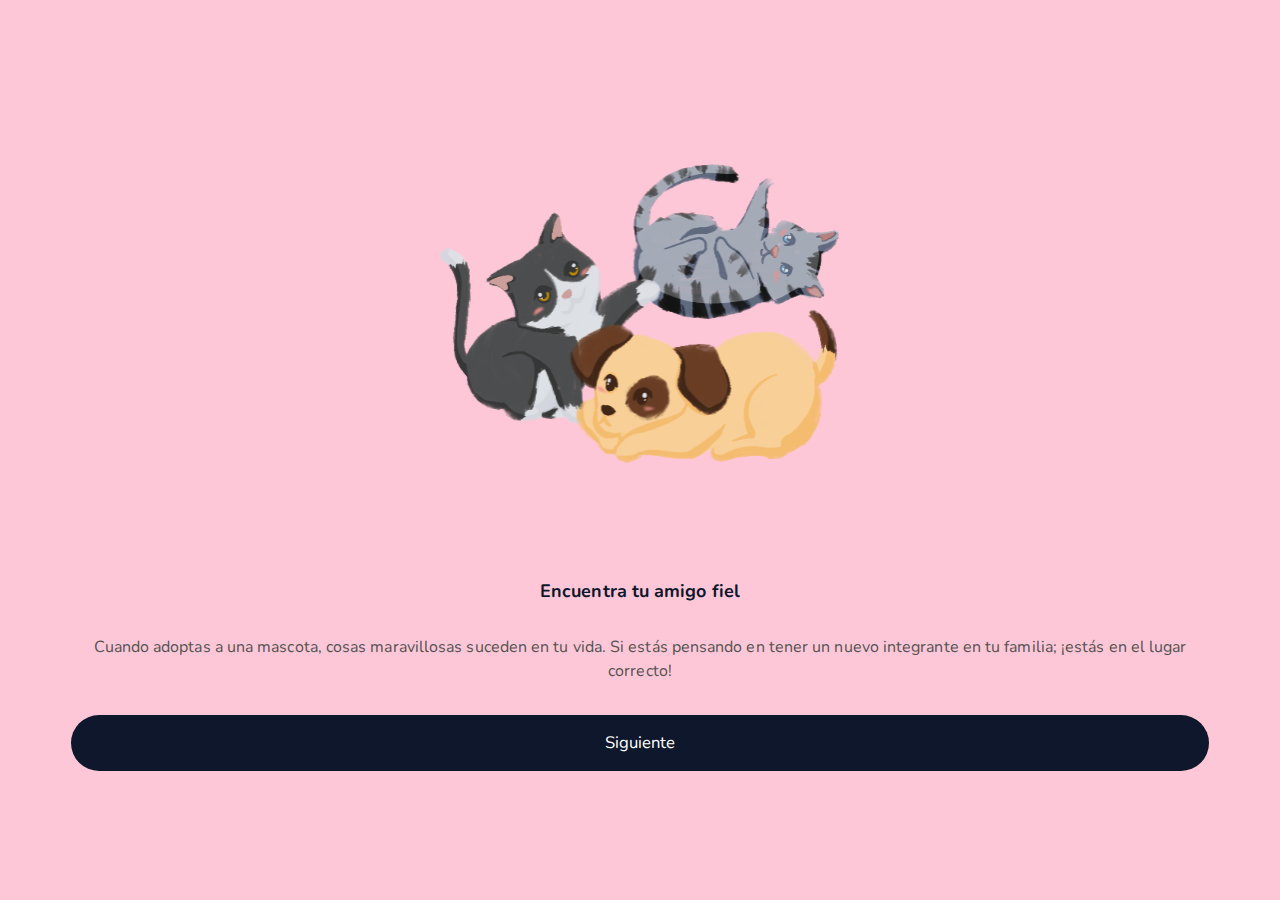
<file: index.html>
<!DOCTYPE html>
<html lang="es">

<head>
    <meta charset="UTF-8">
    <meta http-equiv="X-UA-Compatible" content="IE=edge">
    <meta name="viewport" content="width=device-width, initial-scale=1.0">
    <link rel="preconnect" href="https://fonts.gstatic.com">
    <link href="https://fonts.googleapis.com/css2?family=Nunito:ital,wght@0,200;0,300;0,400;1,300&display=swap"
        rel="stylesheet">

    <link href="https://cdn.jsdelivr.net/npm/bootstrap@5.0.0-beta3/dist/css/bootstrap.min.css" rel="stylesheet"
        integrity="sha384-eOJMYsd53ii+scO/bJGFsiCZc+5NDVN2yr8+0RDqr0Ql0h+rP48ckxlpbzKgwra6" crossorigin="anonymous">
    <link rel="stylesheet" href="https://use.fontawesome.com/releases/v5.15.3/css/all.css"
        integrity="sha384-SZXxX4whJ79/gErwcOYf+zWLeJdY/qpuqC4cAa9rOGUstPomtqpuNWT9wdPEn2fk" crossorigin="anonymous">
    <link rel="stylesheet" href="./app/style.css">
    <link rel="shortcut icon" href="./app/img/logo.svg">
    <title>Mascotas Felices</title>
</head>

<body>
    <section class="page">

        <main class="contenedor">
            <div id="contenedor_carga">
                <div id="carga"></div>
            </div>
            <div id="scene1">
                <img src="./app/img/animals.svg" alt="Animales">
                <h2 class="sc-title">Encuentra tu amigo fiel</h2>
                <p class="encuentraAmigo">
                    Cuando adoptas a una mascota, cosas maravillosas suceden en tu vida. Si estás pensando en tener un
                    nuevo integrante en tu familia; ¡estás en el lugar correcto!
                </p>
                <a href="./scene-two.html">
                    <p class="btn-siguiente">Siguiente</p>
                </a>
            </div>
        </main>
    </section>
    <script src="./app/index.js"></script>
</body>

</html>
</file>
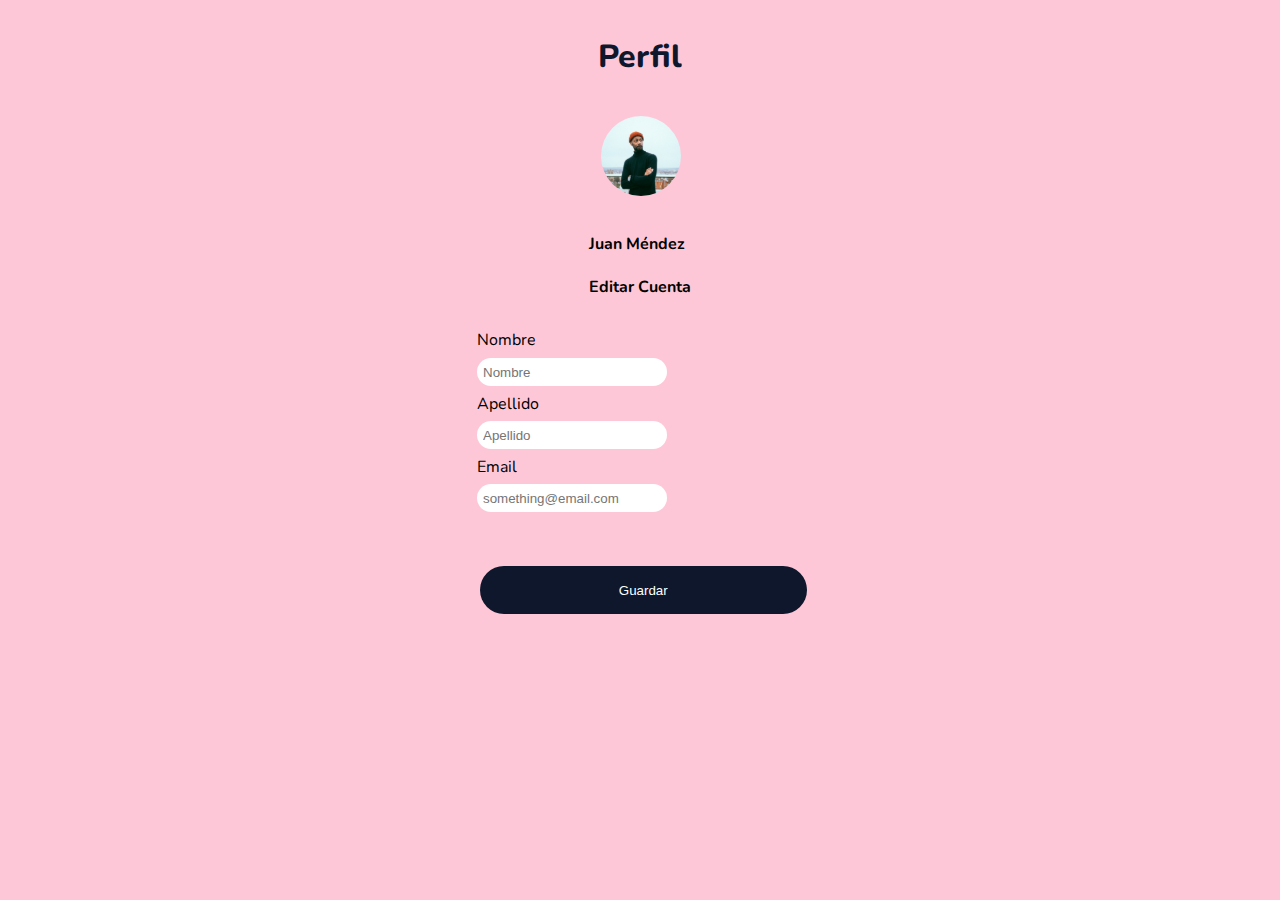
<file: perfil.html>
<!DOCTYPE html>
<html lang="es">

<head>
    <meta charset="UTF-8">
    <meta http-equiv="X-UA-Compatible" content="IE=edge">
    <meta name="viewport" content="width=device-width, initial-scale=1.0">
    <link rel="preconnect" href="https://fonts.gstatic.com">
    <link href="https://fonts.googleapis.com/css2?family=Nunito:ital,wght@0,200;0,300;0,400;1,300&display=swap"
        rel="stylesheet">

    <link href="https://cdn.jsdelivr.net/npm/bootstrap@5.0.0-beta3/dist/css/bootstrap.min.css" rel="stylesheet"
        integrity="sha384-eOJMYsd53ii+scO/bJGFsiCZc+5NDVN2yr8+0RDqr0Ql0h+rP48ckxlpbzKgwra6" crossorigin="anonymous">
    <link rel="stylesheet" href="https://use.fontawesome.com/releases/v5.15.3/css/all.css"
        integrity="sha384-SZXxX4whJ79/gErwcOYf+zWLeJdY/qpuqC4cAa9rOGUstPomtqpuNWT9wdPEn2fk" crossorigin="anonymous">
    <link rel="stylesheet" href="./app/style.css">
    <link rel="shortcut icon" href="./app/img/logo.svg">
    <title>Mascotas Felices</title>
</head>

<body>
    <section class="home">
        <header>
            <nav class="navbar navbar-expand-lg navbar-light bg-light nav-principal">
                <div class="container-fluid">
                    <a class="nav-link active" aria-current="page" href="./home.html">
                        <i class="fas fa-home"></i>
                    </a>
                    <a class="nav-link active" aria-current="page" href="./mensajes.html" tabindex="-1">
                        <i class="far fa-comment"></i>
                    </a>
                    <a class="nav-link active" aria-current="page" href="favoritos.html" tabindex="-1">
                        <i class="far fa-heart"></i>
                    </a>
                    <a class="nav-link active" aria-current="page" href="./perfil.html" tabindex="-1">
                        <i class="fas fa-user"></i>
                    </a>
                </div>
            </nav>
        </header>
        <main class="contenedor-perfil">
            <h2 class="title-main">Perfil</h2>
            <div class="user-img"><img src="./app/img/photo-profile.svg" alt=""></div>
            <div class="dataUser">
                <h4 class="newname">Juan Méndez</p>
                <h4 class="edit">Editar Cuenta</p>
            </div>
            <div class="form">
                <form id="user-data">
                    <div class="user-form">
                        <label for="name">Nombre</label> <br>
                        <input type="text" name="name" id="name" placeholder="Nombre" required />
                    </div>
                    <div class="user-form">
                        <label  for="lastname">Apellido</label> <br>
                        <input type="text" name="lastname" id="lastname" placeholder="Apellido" required />
                    </div>
                    <div class="user-form">
                        <label  for="email">Email</label> <br>
                        <input type="email" name="email" id="email" placeholder="something@email.com" required />
                    </div>
                    <div class="user-form"> <br><br>
                        <button type="submit" class="btn-guardar" id="submit">
                            Guardar
                        </button>
                    </div>
                </form>
            </div>

        </main>
    </section>
    <script src="./app/user.js"></script>
</body>

</html>
</file>
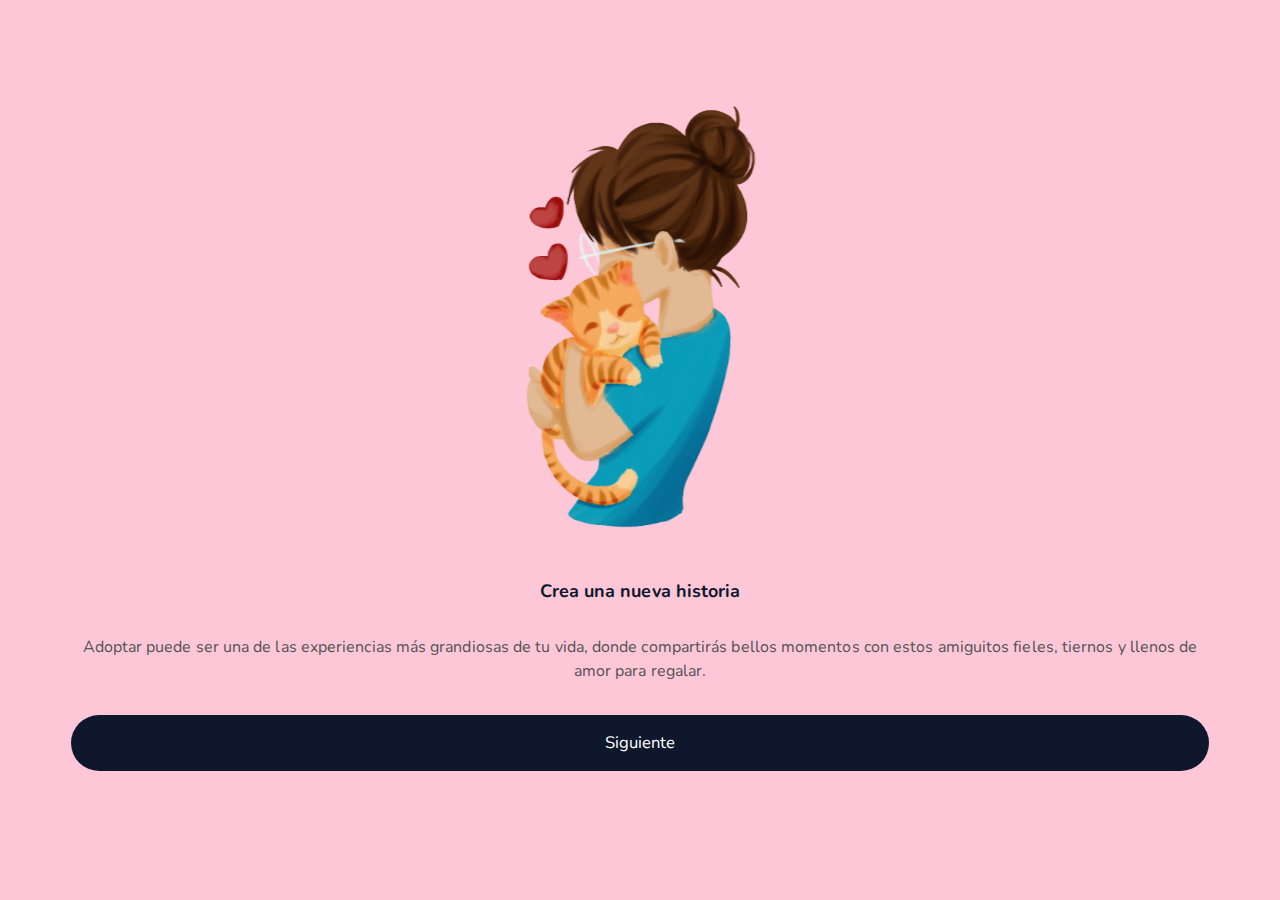
<file: scene-two.html>
<!DOCTYPE html>
<html lang="es">

<head>
    <meta charset="UTF-8">
    <meta http-equiv="X-UA-Compatible" content="IE=edge">
    <meta name="viewport" content="width=device-width, initial-scale=1.0">
    <link rel="preconnect" href="https://fonts.gstatic.com">
    <link href="https://fonts.googleapis.com/css2?family=Nunito:ital,wght@0,200;0,300;0,400;1,300&display=swap"
        rel="stylesheet">

    <link href="https://cdn.jsdelivr.net/npm/bootstrap@5.0.0-beta3/dist/css/bootstrap.min.css" rel="stylesheet"
        integrity="sha384-eOJMYsd53ii+scO/bJGFsiCZc+5NDVN2yr8+0RDqr0Ql0h+rP48ckxlpbzKgwra6" crossorigin="anonymous">
    <link rel="stylesheet" href="https://use.fontawesome.com/releases/v5.15.3/css/all.css"
        integrity="sha384-SZXxX4whJ79/gErwcOYf+zWLeJdY/qpuqC4cAa9rOGUstPomtqpuNWT9wdPEn2fk" crossorigin="anonymous">
    <link rel="stylesheet" href="./app/style.css">
    <link rel="shortcut icon" href="./app/img/logo.svg">
    <title>Mascotas Felices</title>
</head>

<body>
    <section class="page">

        <main class="contenedor">
                <div id="scene2">
                <img src="./app/img/Adoptado.svg" alt="adoptado">
                <h2 class="sc-title">Crea una nueva historia</h2>
                <p class="encuentraAmigo">
                    Adoptar puede ser una de las experiencias más grandiosas de tu vida, donde compartirás bellos
                    momentos con estos amiguitos fieles, tiernos y llenos de amor para regalar.
                </p>
                <a href="./home.html"><p class="btn-siguiente">Siguiente</p></a>
            </div>
        </main>
    </section>
</body>

</html>
</file>
<file: app/style.css>
* {
    -webkit-box-sizing: border-box;
    -moz-box-sizing: border-box;
    box-sizing: border-box;
}

:root {
    --white: white;
    --black: #0E172C;
    --primary: #FEC7D7;
    --secondary: #A786DF;
    --tertiary: #D9D4E7;
    --green: #85D1CE;
    --blue: #91C1D7;
    --grey: #535353;
}

/* Animacion */

#contenedor_carga {
    margin: 0;
    padding: 0;
    background-color: var(--primary);
    height: 100%;
    width: 100%;
    -webkit-transition: all 2s ease;
    -o-transition: all 2s ease;
    transition: all 2s ease;
    z-index: 10000;
}

#carga {
    background-image: url(./img/logo.svg);
    background-color: var(--primary);
    background-repeat: no-repeat;
    background-position: center;
    background-size: 100px;
    position: absolute;
    top: 0;
    left: 0;
    right: 0;
    bottom: 0;
    margin: auto;
    -webkit-animation: aumentar 1.5s alternate;
    -o-animation: aumentar 1.5s alternate;
    animation: aumentar 1.5s alternate;
}

@keyframes aumentar {
    0% {
        transform: scale(1);
    }

    100% {
        transform: scale(2);
    }

}


/* body */

body {
    font-family: 'Nunito', sans-serif;
    background: var(--primary);
}

/* Scene 1 */

#scene1,
#scene2 {
    display: flex;
    margin: 5%;
    flex-direction: column;
    align-content: center;
    justify-content: center;
    /* Body 1/Regular */
    font-style: normal;
    font-weight: normal;
    font-size: 16px;
    line-height: 24px;
    /* or 150% */
    text-align: center;
    letter-spacing: 0.005em;
    /* Grey */
    color: var(--grey);
    /* Inside Auto Layout */
    flex: none;
    order: 1;
    align-self: stretch;
    flex-grow: 0;
}

.sc-title {
    display: flex;
    align-content: center;
    justify-content: center;
    /* Headline/Headline 2 */
    font-style: normal;
    font-weight: bold;
    font-size: 18px;
    line-height: 25px;
    /* identical to box height */
    text-align: center;
    /* Black */
    color: var(--black);

}

.btn-siguiente,
.btn-siguiente a {
    display: flex;
    align-content: center;
    justify-content: center;
    font-size: 1.04em;
    padding: 16px;
    text-decoration: none;
    color: var(--white);
    /* Black */
    background: var(--black);
    border-radius: 98px;
}

a {
    text-decoration: none;
}

.nav-principal {
    position: relative;
    width: 100%;
    display: flex;
    flex-direction: row;
    align-items: center;
    justify-content: space-between;
}

/* home */
.categorias-adoption {
    font-size: 1.3rem;
}

.title-main {
    /* Headline/Headline 1 */
    font-style: normal;
    font-weight: 800;
    font-size: 2rem;

    /* Black */
    color: var(--black);
}

#selector-categ {
    /* Auto Layout */
    display: flex;
    flex-direction: row;
    align-items: flex-start;
    padding: 5px;
    /* Inside Auto Layout */
    flex: none;
    order: 1;
    flex-grow: 0;
}

#selector-categ button {
    display: flex;
    align-content: stretch;
    /* Auto Layout */
    gap: 5px;
    align-items: center;
    padding: 8px;
    color: var(--white);
    /* Black */
    background: var(--black);
    border-radius: 8px;
    /* Inside Auto Layout */
    flex: none;
    order: 0;
    flex-grow: 0;
    margin: 0px 16px;

}

img {
    margin-top: 2%;
    margin-left: 1%;
}

input {
    border-radius: 15px;
    border: none;
    padding: 2%;
    margin-top: 2%;
    margin-bottom: 2%;
}

/* Perfil */
.contenedor-perfil {
    display: flex;
    flex-direction: column;
    align-items: center;
    padding: 0px;
    gap: 10px;
}

.btn-guardar {
    /* Auto Layout */

    display: flex;
    flex-direction: row;
    justify-content: center;
    align-items: center;
    padding: 16px;
    border: none;
    position: static;
    width: 327px;
    height: 48px;


    /* Black */

    background: var(--black);
    border-radius: 98px;
    color: var(--white);

    /* Inside Auto Layout */

    flex: none;
    order: 3;
    align-self: stretch;
    flex-grow: 0;
    margin: 1%;
    margin-bottom: 3%;
}


/* media querys */


@media (min-width: 481px) {
    .nav-principal {
        position: relative;
        bottom: 0;
        width: 100%;
    }

    #scene1 img,
    #scene2 img {
        margin: 2% auto;
        width: 40%;
    }
}

/* @media (max-width: 768px) {
    .contenedor {}
} */
</file>
